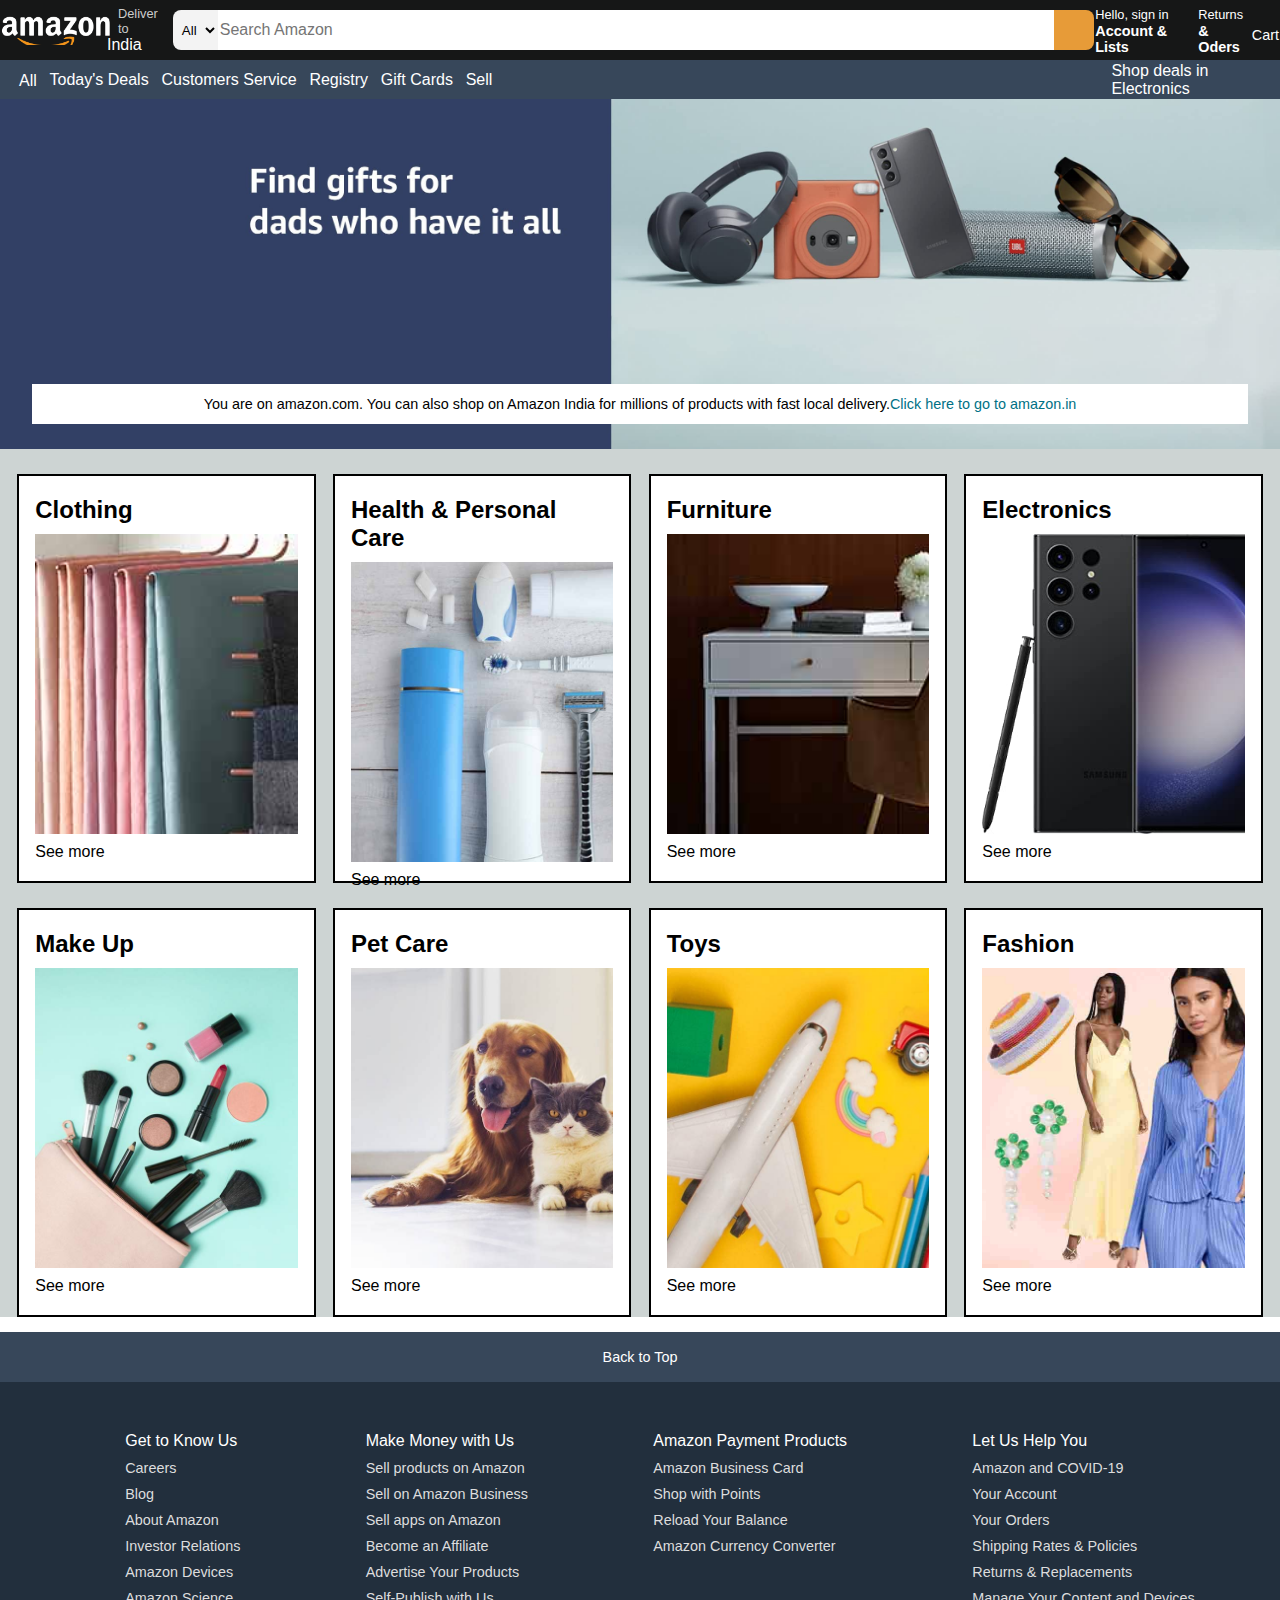
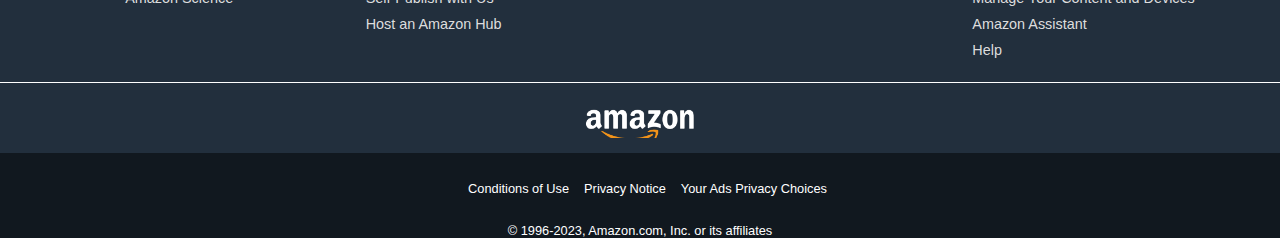
<file: index.html>
<!DOCTYPE html>
<html lang="en">
<head>
    <meta charset="UTF-8">
    <meta http-equiv="X-UA-Compatible" content="IE=edge">
    <meta name="viewport" content="width=device-width, initial-scale=1.0">
    <title>Amazon.com. Spend less. Smile more.</title>
    <link rel="stylesheet" href="https://cdnjs.cloudflare.com/ajax/libs/font-awesome/6.4.0/css/all.min.css" integrity="sha512-iecdLmaskl7CVkqkXNQ/ZH/XLlvWZOJyj7Yy7tcenmpD1ypASozpmT/E0iPtmFIB46ZmdtAc9eNBvH0H/ZpiBw==" crossorigin="anonymous" referrerpolicy="no-referrer" />
    <link rel="styleSheet" href="Styles\Style.css">
</head>
<body>
   <header>
    <div class="navbar">
        <div class="nav-logo border">
            <div class="logo" href="#" style="background-image: url('amazon_logo.png');"></div>
        </div>


        <div class="nav-address border">
            <p class="add-first">Deliver to</p>

            <div class="add-icon">
                <i class="fa-solid fa-location-dot"></i>
                <p class="add-sec">India</p>
            </div>

        </div>


        <div class="nav-search">
            <select class="search-select">
                <option>All</option>
            </select>
            <input placeholder="Search Amazon" class="search-input">
            <div class="search-icon">
                <i class="fa-solid fa-magnifying-glass"></i>
            </div>
        </div>


        <div class="nav-signin border">
            <p><span>Hello, sign in</span></p>
            <p class="nav-second">Account & Lists</p>
        </div>


        <div class="nav-return border">
            <p><span><a>Returns</span></p>
            <p class="nav-second">& Oders</p></a>
        </div>

        <div class="nav-cart border">
            <i class="fa-solid fa-cart-shopping"></i>
            Cart
        </div>

    </div>

    <div class="nav-panel">
        <div class="menu-icon border">
            <i class="fa-solid fa-bars"></i>
           All
        </div>
        <div class="panel-tags">
          <a class="tag1 border" href="TodaysDeal.html"> Today's Deals</a>
          <a class="tag2 border" href="CustomerService.html"> Customers Service</a>
          <a class="tag3 border" href="Registry.html"> Registry</a>
          <a class="tag4 border" href="Gift Cards.html"> Gift Cards</a>
          <a class="tag5 border" href="Sell.html"> Sell</a>
        </div>
       
        <div class="hidden"></div>
        <div class="panel-tags-2 border">Shop deals in Electronics</div>
    </div>
    </header>


    <div class="hero-section" style="background-image: url('hero_image.jpg')";>
        <div class="hero-message">You are on amazon.com. You can also shop on Amazon India for millions of products with fast local delivery. <a>Click here to go to amazon.in</a></div>
    </div>   


    <div class="shop-section">


        <div class="box">
           <div class="box-content">
            <h2>Clothing</h2>
            <div class="box-img" style="background-image: url('box1_image.jpg');"></div>
            <P>See more</P>
           </div>
        </div>


        <div class="box"> <div class="box-content">
            <h2>Health & Personal Care</h2>
            <div class="box-img" style="background-image: url('box2_image.jpg');"></div>
            <P>See more</P>
           </div>
        </div>


        <div class="box"> <div class="box-content">
            <h2>Furniture</h2>
            <div class="box-img" style="background-image: url('box3_image.jpg');"></div>
            <P>See more</P>
           </div>
        </div>


        <div class="box"> <div class="box-content">
            <h2>Electronics</h2>
            <div class="box-img" style="background-image: url('box4_image.jpg');"></div>
            <P>See more</P>
           </div>
        </div>


        <div class="box">
            <div class="box-content">
             <h2>Make Up</h2>
             <div class="box-img" style="background-image: url('box5_image.jpg');"></div>
             <P>See more</P>
            </div>
         </div>
 
 
         <div class="box"> <div class="box-content">
             <h2>Pet Care</h2>
             <div class="box-img" style="background-image: url('box6_image.jpg');"></div>
             <P>See more</P>
            </div>
         </div>
 
 
         <div class="box"> <div class="box-content">
             <h2>Toys</h2>
             <div class="box-img" style="background-image: url('box7_image.jpg');"></div>
             <P>See more</P>
            </div>
         </div>
 
 
         <div class="box"> <div class="box-content">
             <h2>Fashion</h2>
             <div class="box-img" style="background-image: url('box8_image.jpg');"></div>
             <P>See more</P>
            </div>
         </div>


    </div>

    <footer>
        <div class="foot-panel1">
            Back to Top
        </div>


        <div class="foot-panel2">
            <ul>
                <p>Get to Know Us</p>
                <a>Careers</a>
                <a>Blog</a>
                <a>About Amazon</a>
                <a>Investor Relations</a>
                <a>Amazon Devices</a>
                <a>Amazon Science</a>
            </ul>

            <ul>
                <p>Make Money with Us</p>
                <a>Sell products on Amazon</a>
                <a>Sell on Amazon Business</a>
                <a>Sell apps on Amazon</a>
                <a>Become an Affiliate</a>
                <a>Advertise Your Products</a>
                <a>Self-Publish with Us</a>
                <a>Host an Amazon Hub</a>
            </ul>

            <ul>
                <p>Amazon Payment Products</p>
                <a>Amazon Business Card</a>
                <a>Shop with Points</a>
                <a>Reload Your Balance</a>
                <a>Amazon Currency Converter</a>
            </ul>

            <ul>
                <p>Let Us Help You</p>
                <a>Amazon and COVID-19</a>
                <a>Your Account</a>
                <a>Your Orders</a>
                <a>Shipping Rates & Policies</a>
                <a>Returns & Replacements</a>
                <a>Manage Your Content and Devices</a>
                <a>Amazon Assistant</a>
                <a>Help</a>
            </ul>
        </div>


    <div class="foot-panel3">
            <div class="logo" href="#" style="background-image: url('amazon_logo.png');"></div>
    </div>

    <div class="foot-panel4">
        <p>Conditions of Use</p>
        <p>Privacy Notice</p>
        <p>Your Ads Privacy Choices</p>
    </div>

    <div class="copyright">© 1996-2023, Amazon.com, Inc. or its affiliates</div>

    </footer>

</body>
</html>
</file>
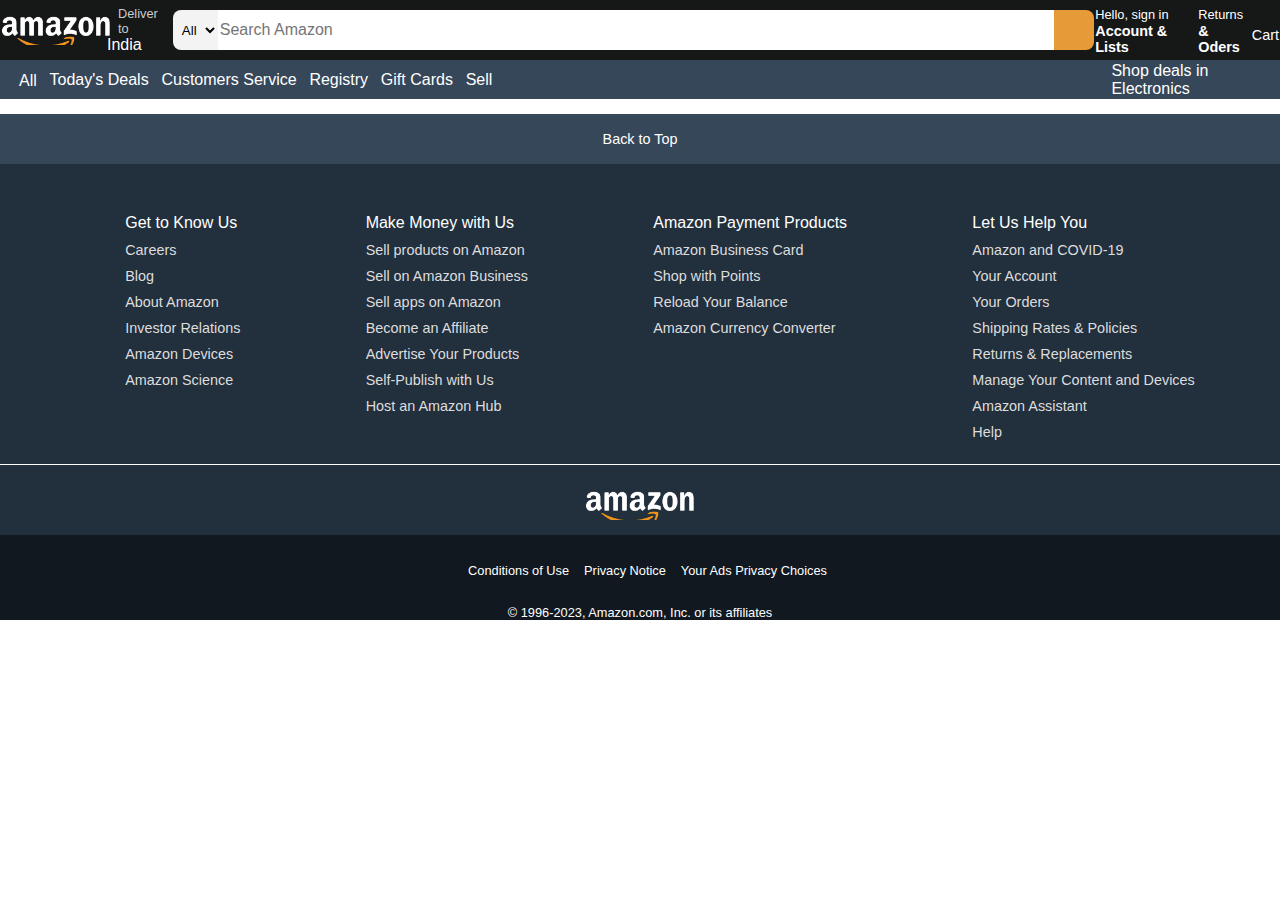
<file: CustomerService.html>
<!DOCTYPE html>
<html lang="en">
<head>
    <meta charset="UTF-8">
    <meta http-equiv="X-UA-Compatible" content="IE=edge">
    <meta name="viewport" content="width=device-width, initial-scale=1.0">
    <link rel="stylesheet" href="https://cdnjs.cloudflare.com/ajax/libs/font-awesome/6.4.0/css/all.min.css" integrity="sha512-iecdLmaskl7CVkqkXNQ/ZH/XLlvWZOJyj7Yy7tcenmpD1ypASozpmT/E0iPtmFIB46ZmdtAc9eNBvH0H/ZpiBw==" crossorigin="anonymous" referrerpolicy="no-referrer" />
    <link rel="stylesheet" href="Styles\Customer Service.css">
    <title>Customer Services</title>
</head>
<body>
    
    <header>
        <div class="navbar">
            <div class="nav-logo border">
            <div class="logo" href="#" style="background-image: url('amazon_logo.png');"></div>
            </div>
    
    
            <div class="nav-address border">
                <p class="add-first">Deliver to</p>
    
                <div class="add-icon">
                    <i class="fa-solid fa-location-dot"></i>
                    <p class="add-sec">India</p>
                </div>
    
            </div>
    
    
            <div class="nav-search">
                <select class="search-select">
                    <option>All</option>
                </select>
                <input placeholder="Search Amazon" class="search-input">
                <div class="search-icon">
                    <i class="fa-solid fa-magnifying-glass"></i>
                </div>
            </div>
    
    
            <div class="nav-signin border">
                <p><span>Hello, sign in</span></p>
                <p class="nav-second">Account & Lists</p>
            </div>
    
    
            <div class="nav-return border">
                <p><span><a>Returns</span></p>
                <p class="nav-second">& Oders</p></a>
            </div>
    
            <div class="nav-cart border">
                <i class="fa-solid fa-cart-shopping"></i>
                Cart
            </div>
    
        </div>
    
        <div class="nav-panel">
            <div class="menu-icon border">
                <i class="fa-solid fa-bars"></i>
               All
            </div>
            <div class="panel-tags">
              <a class="tag1 border" href="TodaysDeal.html"> Today's Deals</a>
              <a class="tag2 border" href="CustomerService.html"> Customers Service</a>
              <a class="tag3 border" href="Registry.html"> Registry</a>
              <a class="tag4 border" href="Gift Cards.html"> Gift Cards</a>
              <a class="tag5 border" href="Sell.html"> Sell</a>
            </div>
           
            <div class="hidden"></div>
            <div class="panel-tags-2 border">Shop deals in Electronics</div>
        </div>
        </header>








        <footer>
            <div class="foot-panel1">
                Back to Top
            </div>
    
    
            <div class="foot-panel2">
                <ul>
                    <p>Get to Know Us</p>
                    <a>Careers</a>
                    <a>Blog</a>
                    <a>About Amazon</a>
                    <a>Investor Relations</a>
                    <a>Amazon Devices</a>
                    <a>Amazon Science</a>
                </ul>
    
                <ul>
                    <p>Make Money with Us</p>
                    <a>Sell products on Amazon</a>
                    <a>Sell on Amazon Business</a>
                    <a>Sell apps on Amazon</a>
                    <a>Become an Affiliate</a>
                    <a>Advertise Your Products</a>
                    <a>Self-Publish with Us</a>
                    <a>Host an Amazon Hub</a>
                </ul>
    
                <ul>
                    <p>Amazon Payment Products</p>
                    <a>Amazon Business Card</a>
                    <a>Shop with Points</a>
                    <a>Reload Your Balance</a>
                    <a>Amazon Currency Converter</a>
                </ul>
    
                <ul>
                    <p>Let Us Help You</p>
                    <a>Amazon and COVID-19</a>
                    <a>Your Account</a>
                    <a>Your Orders</a>
                    <a>Shipping Rates & Policies</a>
                    <a>Returns & Replacements</a>
                    <a>Manage Your Content and Devices</a>
                    <a>Amazon Assistant</a>
                    <a>Help</a>
                </ul>
            </div>
    
    
        <div class="foot-panel3">
            <div class="logo" href="#" style="background-image: url('amazon_logo.png');"></div>
        </div>
    
        <div class="foot-panel4">
            <p>Conditions of Use</p>
            <p>Privacy Notice</p>
            <p>Your Ads Privacy Choices</p>
        </div>
    
        <div class="copyright">© 1996-2023, Amazon.com, Inc. or its affiliates</div>
    
        </footer>


</body>
</html>
</file>
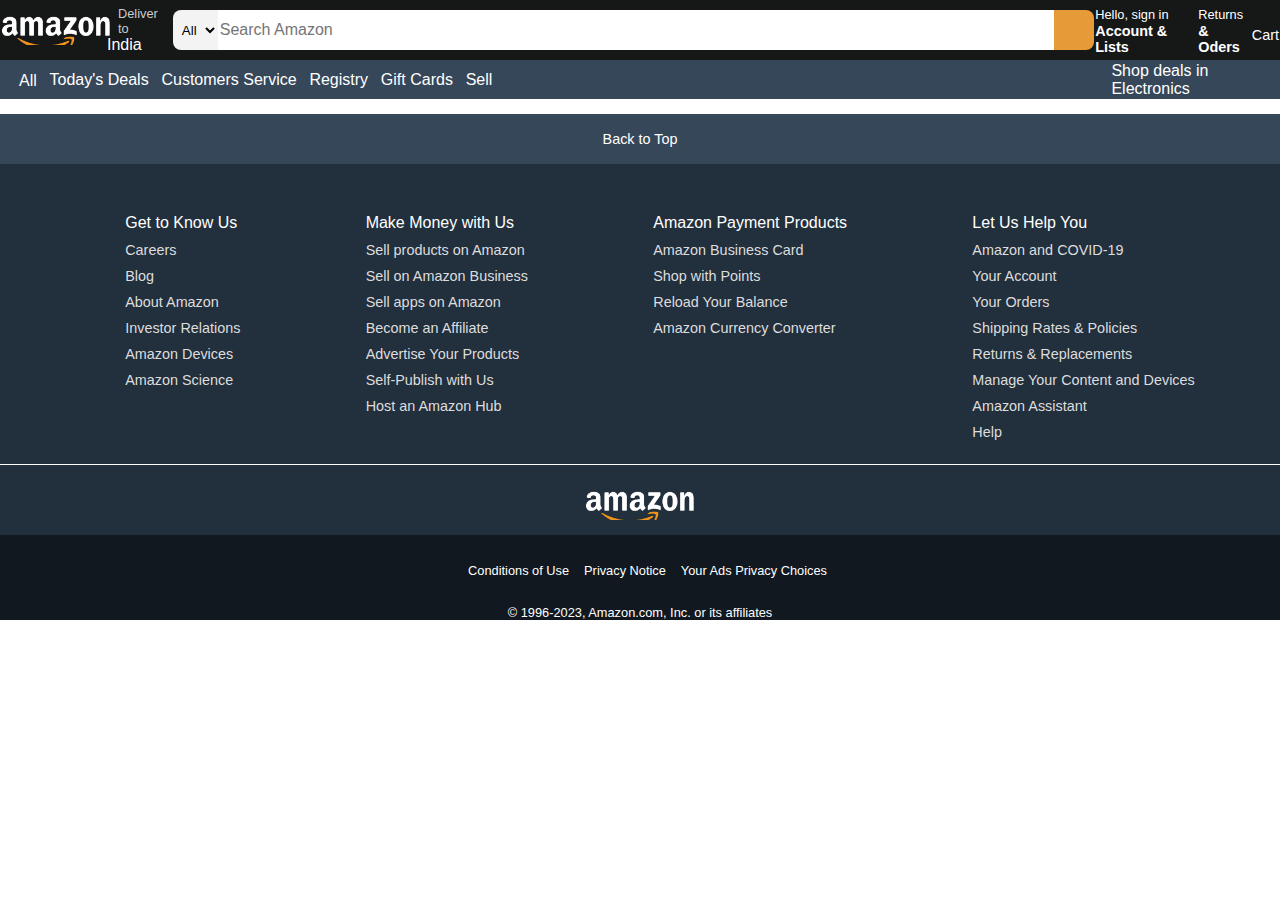
<file: Gift Cards.html>
<!DOCTYPE html>
<html lang="en">
<head>
    <meta charset="UTF-8">
    <meta http-equiv="X-UA-Compatible" content="IE=edge">
    <meta name="viewport" content="width=device-width, initial-scale=1.0">
    <link rel="stylesheet" href="https://cdnjs.cloudflare.com/ajax/libs/font-awesome/6.4.0/css/all.min.css" integrity="sha512-iecdLmaskl7CVkqkXNQ/ZH/XLlvWZOJyj7Yy7tcenmpD1ypASozpmT/E0iPtmFIB46ZmdtAc9eNBvH0H/ZpiBw==" crossorigin="anonymous" referrerpolicy="no-referrer" />
    <link rel="stylesheet" href="Styles\Gift Card.css">
    <title>Gift Cards</title>
</head>
<body>
    
    <header>
        <div class="navbar">
            <div class="nav-logo border">
            <div class="logo" href="#" style="background-image: url('amazon_logo.png');"></div>
            </div>
    
    
            <div class="nav-address border">
                <p class="add-first">Deliver to</p>
    
                <div class="add-icon">
                    <i class="fa-solid fa-location-dot"></i>
                    <p class="add-sec">India</p>
                </div>
    
            </div>
    
    
            <div class="nav-search">
                <select class="search-select">
                    <option>All</option>
                </select>
                <input placeholder="Search Amazon" class="search-input">
                <div class="search-icon">
                    <i class="fa-solid fa-magnifying-glass"></i>
                </div>
            </div>
    
    
            <div class="nav-signin border">
                <p><span>Hello, sign in</span></p>
                <p class="nav-second">Account & Lists</p>
            </div>
    
    
            <div class="nav-return border">
                <p><span><a>Returns</span></p>
                <p class="nav-second">& Oders</p></a>
            </div>
    
            <div class="nav-cart border">
                <i class="fa-solid fa-cart-shopping"></i>
                Cart
            </div>
    
        </div>
    
        <div class="nav-panel">
            <div class="menu-icon border">
                <i class="fa-solid fa-bars"></i>
               All
            </div>
            <div class="panel-tags">
              <a class="tag1 border" href="TodaysDeal.html"> Today's Deals</a>
              <a class="tag2 border" href="CustomerService.html"> Customers Service</a>
              <a class="tag3 border" href="Registry.html"> Registry</a>
              <a class="tag4 border" href="Gift Cards.html"> Gift Cards</a>
              <a class="tag5 border" href="Sell.html"> Sell</a>
            </div>
           
            <div class="hidden"></div>
            <div class="panel-tags-2 border">Shop deals in Electronics</div>
        </div>
        </header>






        <footer>
            <div class="foot-panel1">
                Back to Top
            </div>
    
    
            <div class="foot-panel2">
                <ul>
                    <p>Get to Know Us</p>
                    <a>Careers</a>
                    <a>Blog</a>
                    <a>About Amazon</a>
                    <a>Investor Relations</a>
                    <a>Amazon Devices</a>
                    <a>Amazon Science</a>
                </ul>
    
                <ul>
                    <p>Make Money with Us</p>
                    <a>Sell products on Amazon</a>
                    <a>Sell on Amazon Business</a>
                    <a>Sell apps on Amazon</a>
                    <a>Become an Affiliate</a>
                    <a>Advertise Your Products</a>
                    <a>Self-Publish with Us</a>
                    <a>Host an Amazon Hub</a>
                </ul>
    
                <ul>
                    <p>Amazon Payment Products</p>
                    <a>Amazon Business Card</a>
                    <a>Shop with Points</a>
                    <a>Reload Your Balance</a>
                    <a>Amazon Currency Converter</a>
                </ul>
    
                <ul>
                    <p>Let Us Help You</p>
                    <a>Amazon and COVID-19</a>
                    <a>Your Account</a>
                    <a>Your Orders</a>
                    <a>Shipping Rates & Policies</a>
                    <a>Returns & Replacements</a>
                    <a>Manage Your Content and Devices</a>
                    <a>Amazon Assistant</a>
                    <a>Help</a>
                </ul>
            </div>
    
    
        <div class="foot-panel3">
            <div class="logo" href="#" style="background-image: url('amazon_logo.png');"></div>
        </div>
    
        <div class="foot-panel4">
            <p>Conditions of Use</p>
            <p>Privacy Notice</p>
            <p>Your Ads Privacy Choices</p>
        </div>
    
        <div class="copyright">© 1996-2023, Amazon.com, Inc. or its affiliates</div>
    
        </footer>


</body>
</html>
</file>
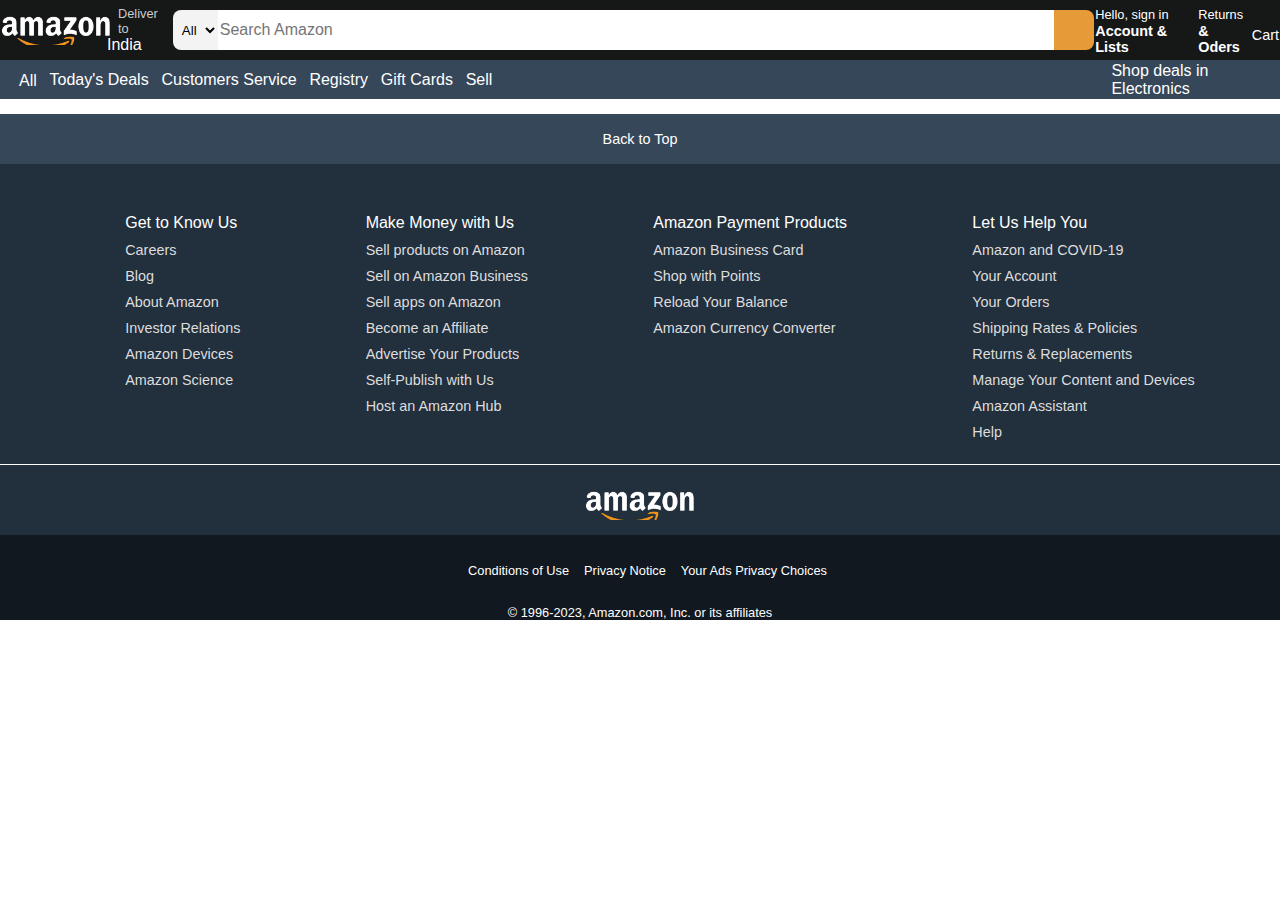
<file: Registry.html>
<!DOCTYPE html>
<html lang="en">
<head>
    <meta charset="UTF-8">
    <meta http-equiv="X-UA-Compatible" content="IE=edge">
    <meta name="viewport" content="width=device-width, initial-scale=1.0">
    <link rel="stylesheet" href="https://cdnjs.cloudflare.com/ajax/libs/font-awesome/6.4.0/css/all.min.css" integrity="sha512-iecdLmaskl7CVkqkXNQ/ZH/XLlvWZOJyj7Yy7tcenmpD1ypASozpmT/E0iPtmFIB46ZmdtAc9eNBvH0H/ZpiBw==" crossorigin="anonymous" referrerpolicy="no-referrer" />
    <link rel="stylesheet" href="Styles\Registry.css">
    <title>Registry</title>
</head>
<body>
    
    <header>
        <div class="navbar">
            <div class="nav-logo border">
            <div class="logo" href="#" style="background-image: url('amazon_logo.png');"></div>
            </div>
    
    
            <div class="nav-address border">
                <p class="add-first">Deliver to</p>
    
                <div class="add-icon">
                    <i class="fa-solid fa-location-dot"></i>
                    <p class="add-sec">India</p>
                </div>
    
            </div>
    
    
            <div class="nav-search">
                <select class="search-select">
                    <option>All</option>
                </select>
                <input placeholder="Search Amazon" class="search-input">
                <div class="search-icon">
                    <i class="fa-solid fa-magnifying-glass"></i>
                </div>
            </div>
    
    
            <div class="nav-signin border">
                <p><span>Hello, sign in</span></p>
                <p class="nav-second">Account & Lists</p>
            </div>
    
    
            <div class="nav-return border">
                <p><span><a>Returns</span></p>
                <p class="nav-second">& Oders</p></a>
            </div>
    
            <div class="nav-cart border">
                <i class="fa-solid fa-cart-shopping"></i>
                Cart
            </div>
    
        </div>
    
        <div class="nav-panel">
            <div class="menu-icon border">
                <i class="fa-solid fa-bars"></i>
               All
            </div>
            <div class="panel-tags">
              <a class="tag1 border" href="TodaysDeal.html"> Today's Deals</a>
              <a class="tag2 border" href="CustomerService.html"> Customers Service</a>
              <a class="tag3 border" href="Registry.html"> Registry</a>
              <a class="tag4 border" href="Gift Cards.html"> Gift Cards</a>
              <a class="tag5 border" href="Sell.html"> Sell</a>
            </div>
           
            <div class="hidden"></div>
            <div class="panel-tags-2 border">Shop deals in Electronics</div>
        </div>
        </header>






        <footer>
            <div class="foot-panel1">
                Back to Top
            </div>
    
    
            <div class="foot-panel2">
                <ul>
                    <p>Get to Know Us</p>
                    <a>Careers</a>
                    <a>Blog</a>
                    <a>About Amazon</a>
                    <a>Investor Relations</a>
                    <a>Amazon Devices</a>
                    <a>Amazon Science</a>
                </ul>
    
                <ul>
                    <p>Make Money with Us</p>
                    <a>Sell products on Amazon</a>
                    <a>Sell on Amazon Business</a>
                    <a>Sell apps on Amazon</a>
                    <a>Become an Affiliate</a>
                    <a>Advertise Your Products</a>
                    <a>Self-Publish with Us</a>
                    <a>Host an Amazon Hub</a>
                </ul>
    
                <ul>
                    <p>Amazon Payment Products</p>
                    <a>Amazon Business Card</a>
                    <a>Shop with Points</a>
                    <a>Reload Your Balance</a>
                    <a>Amazon Currency Converter</a>
                </ul>
    
                <ul>
                    <p>Let Us Help You</p>
                    <a>Amazon and COVID-19</a>
                    <a>Your Account</a>
                    <a>Your Orders</a>
                    <a>Shipping Rates & Policies</a>
                    <a>Returns & Replacements</a>
                    <a>Manage Your Content and Devices</a>
                    <a>Amazon Assistant</a>
                    <a>Help</a>
                </ul>
            </div>
    
    
        <div class="foot-panel3">
            <div class="logo" href="#" style="background-image: url('amazon_logo.png');"></div>
        </div>
    
        <div class="foot-panel4">
            <p>Conditions of Use</p>
            <p>Privacy Notice</p>
            <p>Your Ads Privacy Choices</p>
        </div>
    
        <div class="copyright">© 1996-2023, Amazon.com, Inc. or its affiliates</div>
    
        </footer>


</body>
</html>
</file>
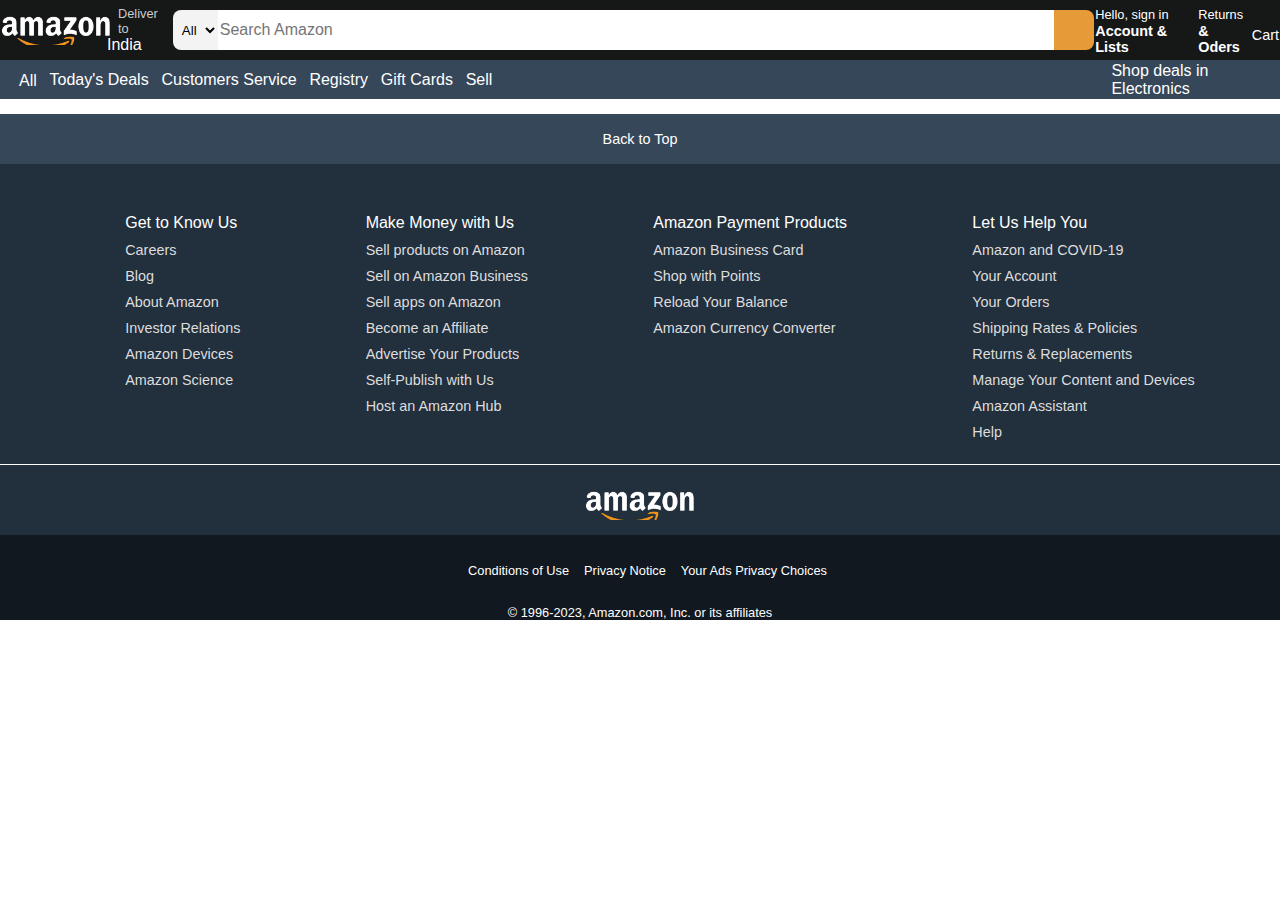
<file: Sell.html>
<!DOCTYPE html>
<html lang="en">
<head>
    <meta charset="UTF-8">
    <meta http-equiv="X-UA-Compatible" content="IE=edge">
    <meta name="viewport" content="width=device-width, initial-scale=1.0">
    <link rel="stylesheet" href="https://cdnjs.cloudflare.com/ajax/libs/font-awesome/6.4.0/css/all.min.css" integrity="sha512-iecdLmaskl7CVkqkXNQ/ZH/XLlvWZOJyj7Yy7tcenmpD1ypASozpmT/E0iPtmFIB46ZmdtAc9eNBvH0H/ZpiBw==" crossorigin="anonymous" referrerpolicy="no-referrer" />
    <link rel="stylesheet" href="Styles\Sell.css">
    <title>Sell</title>
</head>
<body>
    
    <header>
        <div class="navbar">
            <div class="nav-logo border">
            <div class="logo" href="#" style="background-image: url('amazon_logo.png');"></div>
            </div>
    
    
            <div class="nav-address border">
                <p class="add-first">Deliver to</p>
    
                <div class="add-icon">
                    <i class="fa-solid fa-location-dot"></i>
                    <p class="add-sec">India</p>
                </div>
    
            </div>
    
    
            <div class="nav-search">
                <select class="search-select">
                    <option>All</option>
                </select>
                <input placeholder="Search Amazon" class="search-input">
                <div class="search-icon">
                    <i class="fa-solid fa-magnifying-glass"></i>
                </div>
            </div>
    
    
            <div class="nav-signin border">
                <p><span>Hello, sign in</span></p>
                <p class="nav-second">Account & Lists</p>
            </div>
    
    
            <div class="nav-return border">
                <p><span><a>Returns</span></p>
                <p class="nav-second">& Oders</p></a>
            </div>
    
            <div class="nav-cart border">
                <i class="fa-solid fa-cart-shopping"></i>
                Cart
            </div>
    
        </div>
    
        <div class="nav-panel">
            <div class="menu-icon border">
                <i class="fa-solid fa-bars"></i>
               All
            </div>
            <div class="panel-tags">
              <a class="tag1 border" href="TodaysDeal.html"> Today's Deals</a>
              <a class="tag2 border" href="CustomerService.html"> Customers Service</a>
              <a class="tag3 border" href="Registry.html"> Registry</a>
              <a class="tag4 border" href="Gift Cards.html"> Gift Cards</a>
              <a class="tag5 border" href="Sell.html"> Sell</a>
            </div>
           
            <div class="hidden"></div>
            <div class="panel-tags-2 border">Shop deals in Electronics</div>
        </div>
        </header>







        <footer>
            <div class="foot-panel1">
                Back to Top
            </div>
    
    
            <div class="foot-panel2">
                <ul>
                    <p>Get to Know Us</p>
                    <a>Careers</a>
                    <a>Blog</a>
                    <a>About Amazon</a>
                    <a>Investor Relations</a>
                    <a>Amazon Devices</a>
                    <a>Amazon Science</a>
                </ul>
    
                <ul>
                    <p>Make Money with Us</p>
                    <a>Sell products on Amazon</a>
                    <a>Sell on Amazon Business</a>
                    <a>Sell apps on Amazon</a>
                    <a>Become an Affiliate</a>
                    <a>Advertise Your Products</a>
                    <a>Self-Publish with Us</a>
                    <a>Host an Amazon Hub</a>
                </ul>
    
                <ul>
                    <p>Amazon Payment Products</p>
                    <a>Amazon Business Card</a>
                    <a>Shop with Points</a>
                    <a>Reload Your Balance</a>
                    <a>Amazon Currency Converter</a>
                </ul>
    
                <ul>
                    <p>Let Us Help You</p>
                    <a>Amazon and COVID-19</a>
                    <a>Your Account</a>
                    <a>Your Orders</a>
                    <a>Shipping Rates & Policies</a>
                    <a>Returns & Replacements</a>
                    <a>Manage Your Content and Devices</a>
                    <a>Amazon Assistant</a>
                    <a>Help</a>
                </ul>
            </div>
    
    
        <div class="foot-panel3">
            <div class="logo" href="#" style="background-image: url('amazon_logo.png');"></div>
        </div>
    
        <div class="foot-panel4">
            <p>Conditions of Use</p>
            <p>Privacy Notice</p>
            <p>Your Ads Privacy Choices</p>
        </div>
    
        <div class="copyright">© 1996-2023, Amazon.com, Inc. or its affiliates</div>
    
        </footer>
</body>
</html>
</file>
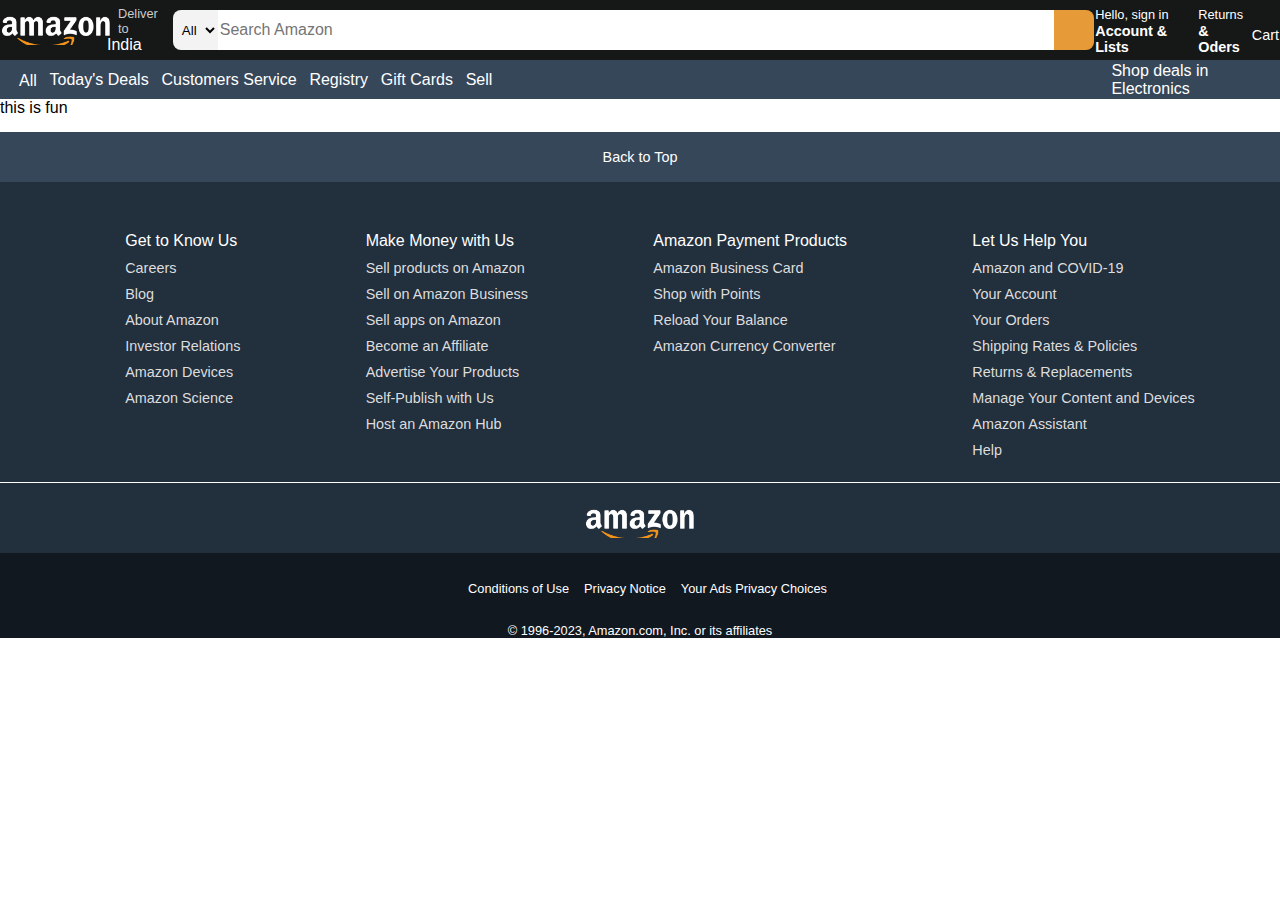
<file: TodaysDeal.html>
<!DOCTYPE html>
<html lang="en">
<head>
    <meta charset="UTF-8">
    <meta http-equiv="X-UA-Compatible" content="IE=edge">
    <meta name="viewport" content="width=device-width, initial-scale=1.0">
    <title>Today's Deals</title>
    <link rel="stylesheet" href="https://cdnjs.cloudflare.com/ajax/libs/font-awesome/6.4.0/css/all.min.css" integrity="sha512-iecdLmaskl7CVkqkXNQ/ZH/XLlvWZOJyj7Yy7tcenmpD1ypASozpmT/E0iPtmFIB46ZmdtAc9eNBvH0H/ZpiBw==" crossorigin="anonymous" referrerpolicy="no-referrer" />
    <link rel="stylesheet" href="Styles\TodaysDeals.css">
</head>
<body>


    <header>
        <div class="navbar">
            <div class="nav-logo border">
            <div class="logo" href="#" style="background-image: url('amazon_logo.png');"></div>
            </div>
    
    
            <div class="nav-address border">
                <p class="add-first">Deliver to</p>
    
                <div class="add-icon">
                    <i class="fa-solid fa-location-dot"></i>
                    <p class="add-sec">India</p>
                </div>
    
            </div>
    
    
            <div class="nav-search">
                <select class="search-select">
                    <option>All</option>
                </select>
                <input placeholder="Search Amazon" class="search-input">
                <div class="search-icon">
                    <i class="fa-solid fa-magnifying-glass"></i>
                </div>
            </div>
    
    
            <div class="nav-signin border">
                <p><span>Hello, sign in</span></p>
                <p class="nav-second">Account & Lists</p>
            </div>
    
    
            <div class="nav-return border">
                <p><span><a>Returns</span></p>
                <p class="nav-second">& Oders</p></a>
            </div>
    
            <div class="nav-cart border">
                <i class="fa-solid fa-cart-shopping"></i>
                Cart
            </div>
    
        </div>
    
        <div class="nav-panel">
            <div class="menu-icon border">
                <i class="fa-solid fa-bars"></i>
               All
            </div>
            <div class="panel-tags">
              <a class="tag1 border" href="TodaysDeal.html"> Today's Deals</a>
              <a class="tag2 border" href="CustomerService.html"> Customers Service</a>
              <a class="tag3 border" href="Registry.html"> Registry</a>
              <a class="tag4 border" href="Gift Cards.html"> Gift Cards</a>
              <a class="tag5 border" href="Sell.html"> Sell</a>
            </div>
           
            <div class="hidden"></div>
            <div class="panel-tags-2 border">Shop deals in Electronics</div>
        </div>
        </header>


        <div>
            this is fun
        </div>







        <footer>
            <div class="foot-panel1">
                Back to Top
            </div>
    
    
            <div class="foot-panel2">
                <ul>
                    <p>Get to Know Us</p>
                    <a>Careers</a>
                    <a>Blog</a>
                    <a>About Amazon</a>
                    <a>Investor Relations</a>
                    <a>Amazon Devices</a>
                    <a>Amazon Science</a>
                </ul>
    
                <ul>
                    <p>Make Money with Us</p>
                    <a>Sell products on Amazon</a>
                    <a>Sell on Amazon Business</a>
                    <a>Sell apps on Amazon</a>
                    <a>Become an Affiliate</a>
                    <a>Advertise Your Products</a>
                    <a>Self-Publish with Us</a>
                    <a>Host an Amazon Hub</a>
                </ul>
    
                <ul>
                    <p>Amazon Payment Products</p>
                    <a>Amazon Business Card</a>
                    <a>Shop with Points</a>
                    <a>Reload Your Balance</a>
                    <a>Amazon Currency Converter</a>
                </ul>
    
                <ul>
                    <p>Let Us Help You</p>
                    <a>Amazon and COVID-19</a>
                    <a>Your Account</a>
                    <a>Your Orders</a>
                    <a>Shipping Rates & Policies</a>
                    <a>Returns & Replacements</a>
                    <a>Manage Your Content and Devices</a>
                    <a>Amazon Assistant</a>
                    <a>Help</a>
                </ul>
            </div>
    
    
        <div class="foot-panel3">
            <div class="logo" href="#" style="background-image: url('amazon_logo.png');"></div>
        </div>
    
        <div class="foot-panel4">
            <p>Conditions of Use</p>
            <p>Privacy Notice</p>
            <p>Your Ads Privacy Choices</p>
        </div>
    
        <div class="copyright">© 1996-2023, Amazon.com, Inc. or its affiliates</div>
    
        </footer>
    
</body>
</html>
</file>
